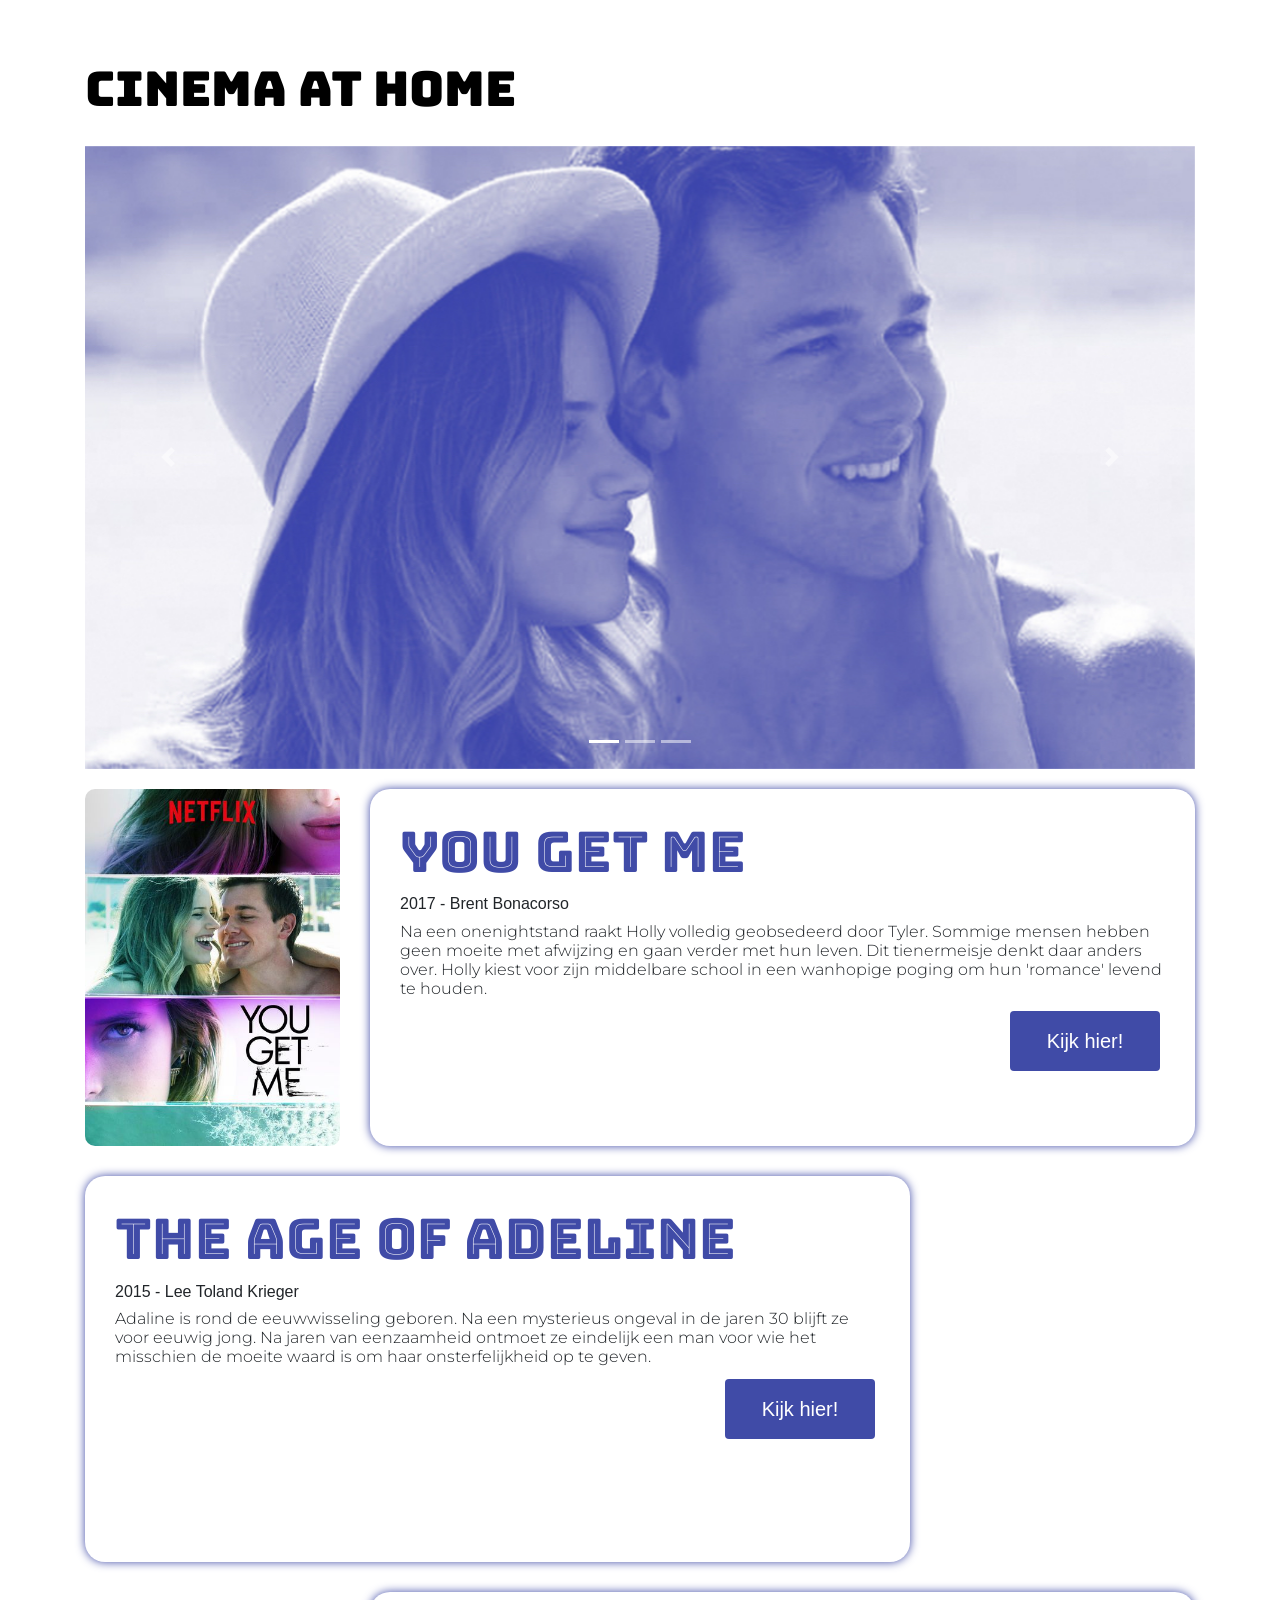
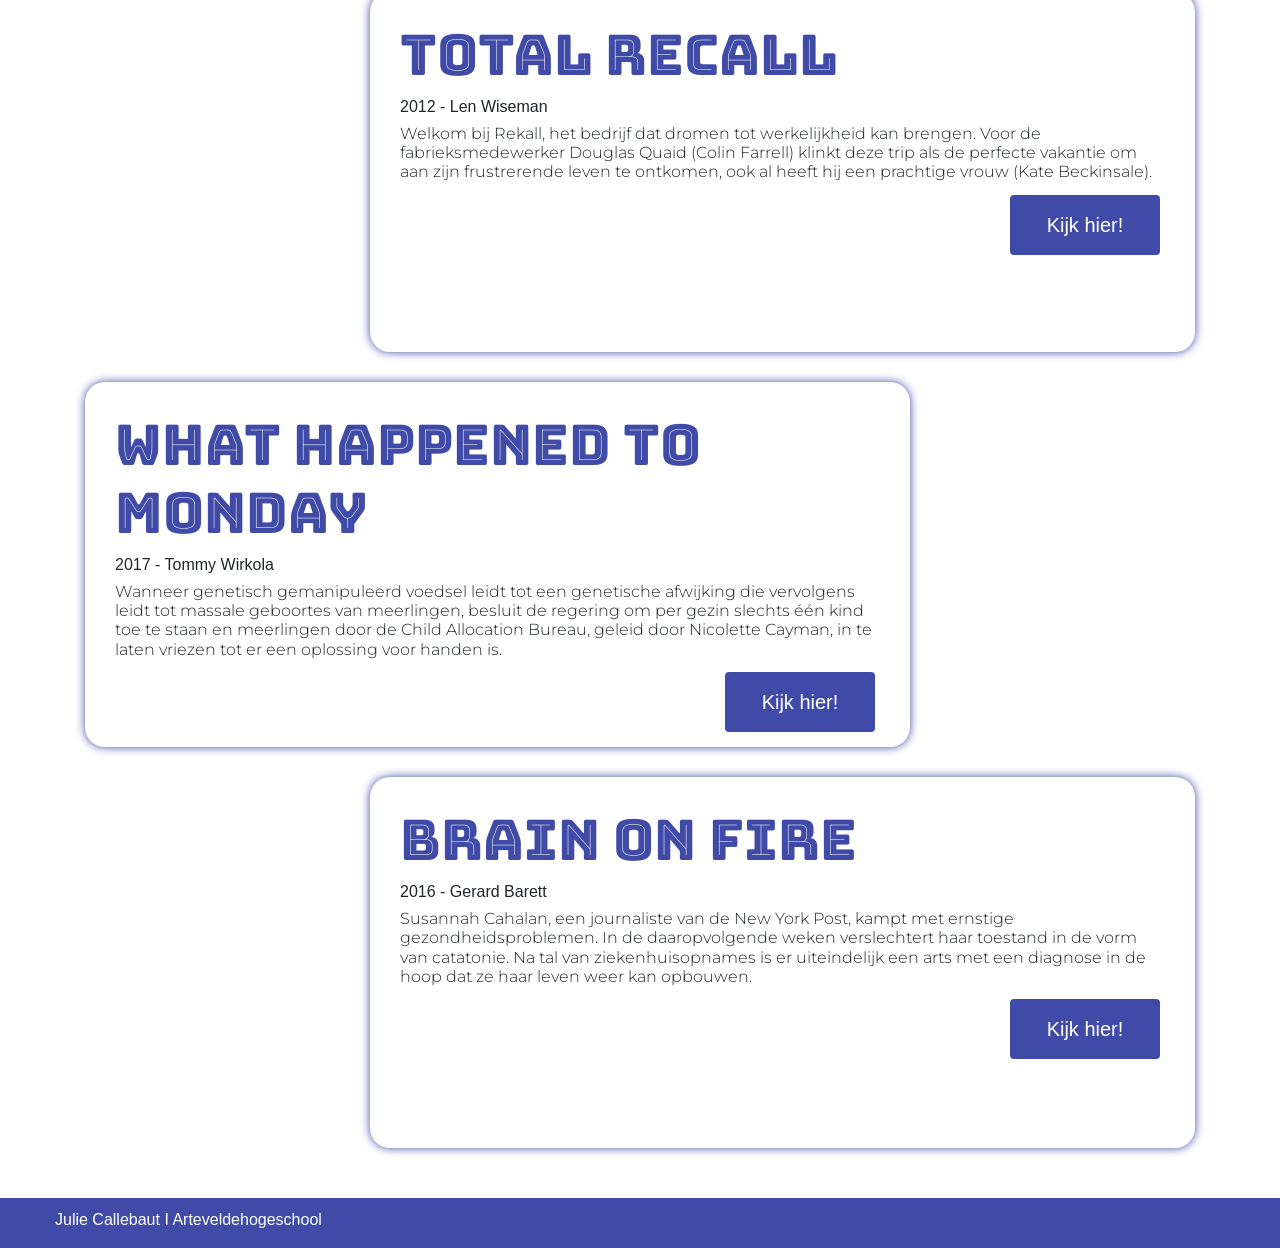
<file: index.html>
<!doctype html>
<html>    
<head>
    <meta charset="UTF-8">

    <title>Cinema at home</title>

    <!-- bootstrap 4 css -->
    <link rel="stylesheet" href="https://stackpath.bootstrapcdn.com/bootstrap/4.1.3/css/bootstrap.min.css" integrity="sha384-MCw98/SFnGE8fJT3GXwEOngsV7Zt27NXFoaoApmYm81iuXoPkFOJwJ8ERdknLPMO"
        crossorigin="anonymous">
    <!-- google fonts-->
    <link href="https://fonts.googleapis.com/css?family=Oswald:400,700" rel="stylesheet">
    <link href="https://fonts.googleapis.com/css?family=Kodchasan:200,200i,300,300i,400,400i,500,500i,600,600i,700,700i" rel="stylesheet">
    <link href="https://fonts.googleapis.com/css?family=Montserrat:100,100i,200,200i,300,300i,400,400i,500,500i,600,600i,700,700i,800,800i,900,900i" rel="stylesheet">
    <link href="https://fonts.googleapis.com/css?family=Bungee+Inline" rel="stylesheet">
    <link href="https://fonts.googleapis.com/css?family=Bungee" rel="stylesheet">
    <!-- custom css -->
    <link href="styles/custom.css" rel="stylesheet" type="text/css">  
     <!-- Scroll CSS -->
     <link rel="stylesheet" href="https://unpkg.com/aos@next/dist/aos.css" />
</head>

<body>
    <!-- nav -->
    <!-- einde nav-->
    <!-- head -->
    <div class="container">
        <div class="row titelrij">
            <div class="col-md-12">
                <h4>Cinema at home</h4>
                <!-- paginatitel-->
            </div>
        </div>
    </div>
    <!-- einde head -->

    <!-- Carousel -fluid -->
    <div class="container carousel">
        <div id="carouselExampleIndicators" class="carousel slide" data-ride="carousel">
            <ol class="carousel-indicators">
                <li data-target="#carouselExampleIndicators" data-slide-to="0" class="active"></li>
                <li data-target="#carouselExampleIndicators" data-slide-to="1"></li>
                <li data-target="#carouselExampleIndicators" data-slide-to="2"></li>
                
            </ol>
            <div class="carousel-inner">
                <div class="carousel-item active">
                    <img class="d-block w-100" src="images/yougetme1_blauw.jpg"alt="First slide">
                </div>
                <div class="carousel-item">
                    <img class="d-block w-100" src="images/age_blauw.jpg" alt="Second slide">
                </div>
                <div class="carousel-item">
                    <img class="d-block w-100" src="images/totalrecall2012_blauw.jpg" alt="Third slide">
                </div>
                <div class="carousel-item">
                    <img class="d-block w-100" src="images/monday_blauw.jpg" alt="Third slide">
                </div>
                <div class="carousel-item">
                    <img class="d-block w-100" src="images/Brain_on_Fire_Still_2_blauw.jpg" alt="Third slide">
                </div>
            </div>
            <a class="carousel-control-prev" href="#carouselExampleIndicators" role="button" data-slide="prev">
                <span class="carousel-control-prev-icon" aria-hidden="true"></span>
                <span class="sr-only">Previous</span>
            </a>
            <a class="carousel-control-next" href="#carouselExampleIndicators" role="button" data-slide="next">
                <span class="carousel-control-next-icon" aria-hidden="true"></span>
                <span class="sr-only">Next</span>
            </a>
            
        </div>
    </div>
    <!-- Einde Carousel -->

    <!-- begin eerste rij-->
    <div class="container eersterij">
        <div class="row">
            <!-- begin fotobox 1.1 -->
            <div class="col-md-3">
                <div class="kader">
                    <img data-aos="fade-right" class="kader" src="images/yougetme.jpg" alt="You Get Me">
                </div>
            </div>
            <!-- einde fotobox -->

            <!-- begin textbox 1.1 -->
            <div class="col-md-9">
                <article>
                    <h1>YOU GET ME</h1>
                    <h2>2017 - Brent Bonacorso</h2>
                    <h3>Na een onenightstand raakt Holly volledig geobsedeerd door Tyler. Sommige mensen hebben geen
                        moeite met afwijzing en gaan verder met hun leven. Dit tienermeisje denkt daar anders over.
                        Holly kiest voor zijn middelbare school in een wanhopige poging om hun 'romance' levend te
                        houden.</h3>
                        <button class="button" style="vertical-align:middle"><span> Kijk hier! </span></button>
                </article>
            </div>
        </div>
    </div>

    <!-- begin tweede rij-->
    <div class="container tweederij">
        <div class="row">
            <!-- begin textbox 1.2 -->
            <div class="col-md-9">
                <article>
                    <h1>THE AGE OF ADELINE</h1>
                    <h2>2015 - Lee Toland Krieger</h2>
                    <h3>Adaline is rond de eeuwwisseling geboren. Na een mysterieus ongeval in de jaren 30 blijft ze
                        voor eeuwig jong. Na jaren van eenzaamheid ontmoet ze eindelijk een man voor wie het misschien
                        de moeite waard is om haar onsterfelijkheid op te geven.</h3>
                        <button class="button" style="vertical-align:middle"><span> Kijk hier! </span></button>
                </article>
            </div>
            <!-- begin fotobox 1.2-->
            <div class="col-md-3">
                <div class="kader">
                    <img data-aos="fade-left" class="kader" src="images/ageof.jpg" alt="The age of adaline">
                </div>
            </div>
        </div>
    </div>

    <!-- begin derde rij-->
    <div class="container derderij">
        <div class="row">
            <!-- begin fotobox 1.3 -->
            <div class="col-md-3">
                <div class="kader">
                    <img data-aos="fade-right" class="kader" src="images/total1.jpg" alt="Total Recall">
                </div>
            </div>
            <!-- einde fotobox -->

            <!-- begin textbox 1.3 -->
            <div class="col-md-9">
                <article>
                    <h1>TOTAL RECALL</h1>
                    <h2>2012 - Len Wiseman</h2>
                    <h3>Welkom bij Rekall, het bedrijf dat dromen tot werkelijkheid kan brengen. Voor de
                        fabrieksmedewerker Douglas Quaid (Colin Farrell) klinkt deze trip als de perfecte vakantie om
                        aan zijn frustrerende leven te ontkomen, ook al heeft hij een prachtige vrouw (Kate
                        Beckinsale). </h3>
                        <button class="button" style="vertical-align:middle"><span> Kijk hier! </span></button>
                </article>
            </div>
        </div>
    </div>

    <!-- begin vierde rij-->
    <div class="container vierderij">
        <div class="row">
            <!-- begin textbox 1.4 -->
            <div class="col-md-9">
                <article>
                    <h1>WHAT HAPPENED TO MONDAY</h1>
                    <h2>2017 - Tommy Wirkola</h2>
                    <h3>Wanneer genetisch gemanipuleerd voedsel leidt tot een genetische afwijking die vervolgens leidt
                        tot massale geboortes van meerlingen, besluit de regering om per gezin slechts één kind toe te
                        staan en meerlingen door de Child Allocation Bureau, geleid door Nicolette Cayman, in te laten
                        vriezen tot er een oplossing voor handen is.</h3>
                        <button class="button" style="vertical-align:middle"><span> Kijk hier! </span></button>
                </article>
            </div>
            <!-- einde textbox-->
            <!-- begin fotobox 1.4 -->
            <div class="col-md-3">
                <div class="kader">
                    <img data-aos="fade-left" class="kader" src="images/seven.jpg" alt="What happened to monday">
                </div>
            </div>
            <!-- einde fotobox 1.4 -->
        </div>
    </div>

    <!-- begin vijfde rij-->
    <div class="container vijfderij">
        <div class="row">
            <!-- begin fotobox 1.5 -->
            <div class="col-md-3">
                <div class="kader">
                    <img data-aos="fade-right" class="kader" src="images/brain.jpg" alt="Brain on fire">
                </div>
            </div>
            <!-- einde fotobox -->

            <!-- begin textbox 1.5 -->
            <div class="col-md-9">
                <article>
                    <h1>BRAIN ON FIRE</h1>
                    <h2>2016 - Gerard Barett</h2>
                    <h3>Susannah Cahalan, een journaliste van de New York Post, kampt met ernstige gezondheidsproblemen.
                        In de daaropvolgende weken verslechtert haar toestand in de vorm van catatonie. Na tal van
                        ziekenhuisopnames is er uiteindelijk een arts met een diagnose in de hoop dat ze haar leven
                        weer kan opbouwen.</h3>
                        <button class="button" style="vertical-align:middle"><span> Kijk hier! </span></button>
                </article>
            </div>
            <!-- einde textbox 1.5 -->
        </div>
    </div>

   


  
<script src="https://code.jquery.com/jquery-3.3.1.slim.min.js" integrity="sha384-q8i/X+965DzO0rT7abK41JStQIAqVgRVzpbzo5smXKp4YfRvH+8abtTE1Pi6jizo" crossorigin="anonymous"></script>
<script src="https://cdnjs.cloudflare.com/ajax/libs/popper.js/1.14.3/umd/popper.min.js" integrity="sha384-ZMP7rVo3mIykV+2+9J3UJ46jBk0WLaUAdn689aCwoqbBJiSnjAK/l8WvCWPIPm49" crossorigin="anonymous"></script>
<script src="https://stackpath.bootstrapcdn.com/bootstrap/4.1.3/js/bootstrap.min.js" integrity="sha384-ChfqqxuZUCnJSK3+MXmPNIyE6ZbWh2IMqE241rYiqJxyMiZ6OW/JmZQ5stwEULTy" crossorigin="anonymous"></script>

<!-- AOS -->
<script src="https://unpkg.com/aos@next/dist/aos.js"></script>
  <script>
    AOS.init({
        offset: 110,
        duration: 1100,
    });
  </script>

</body>


<div class="row footerrij">
        <!-- begin fotobox 1.5 -->
        <p> Julie Callebaut I Arteveldehogeschool </p>
</div>

</html>
</file>
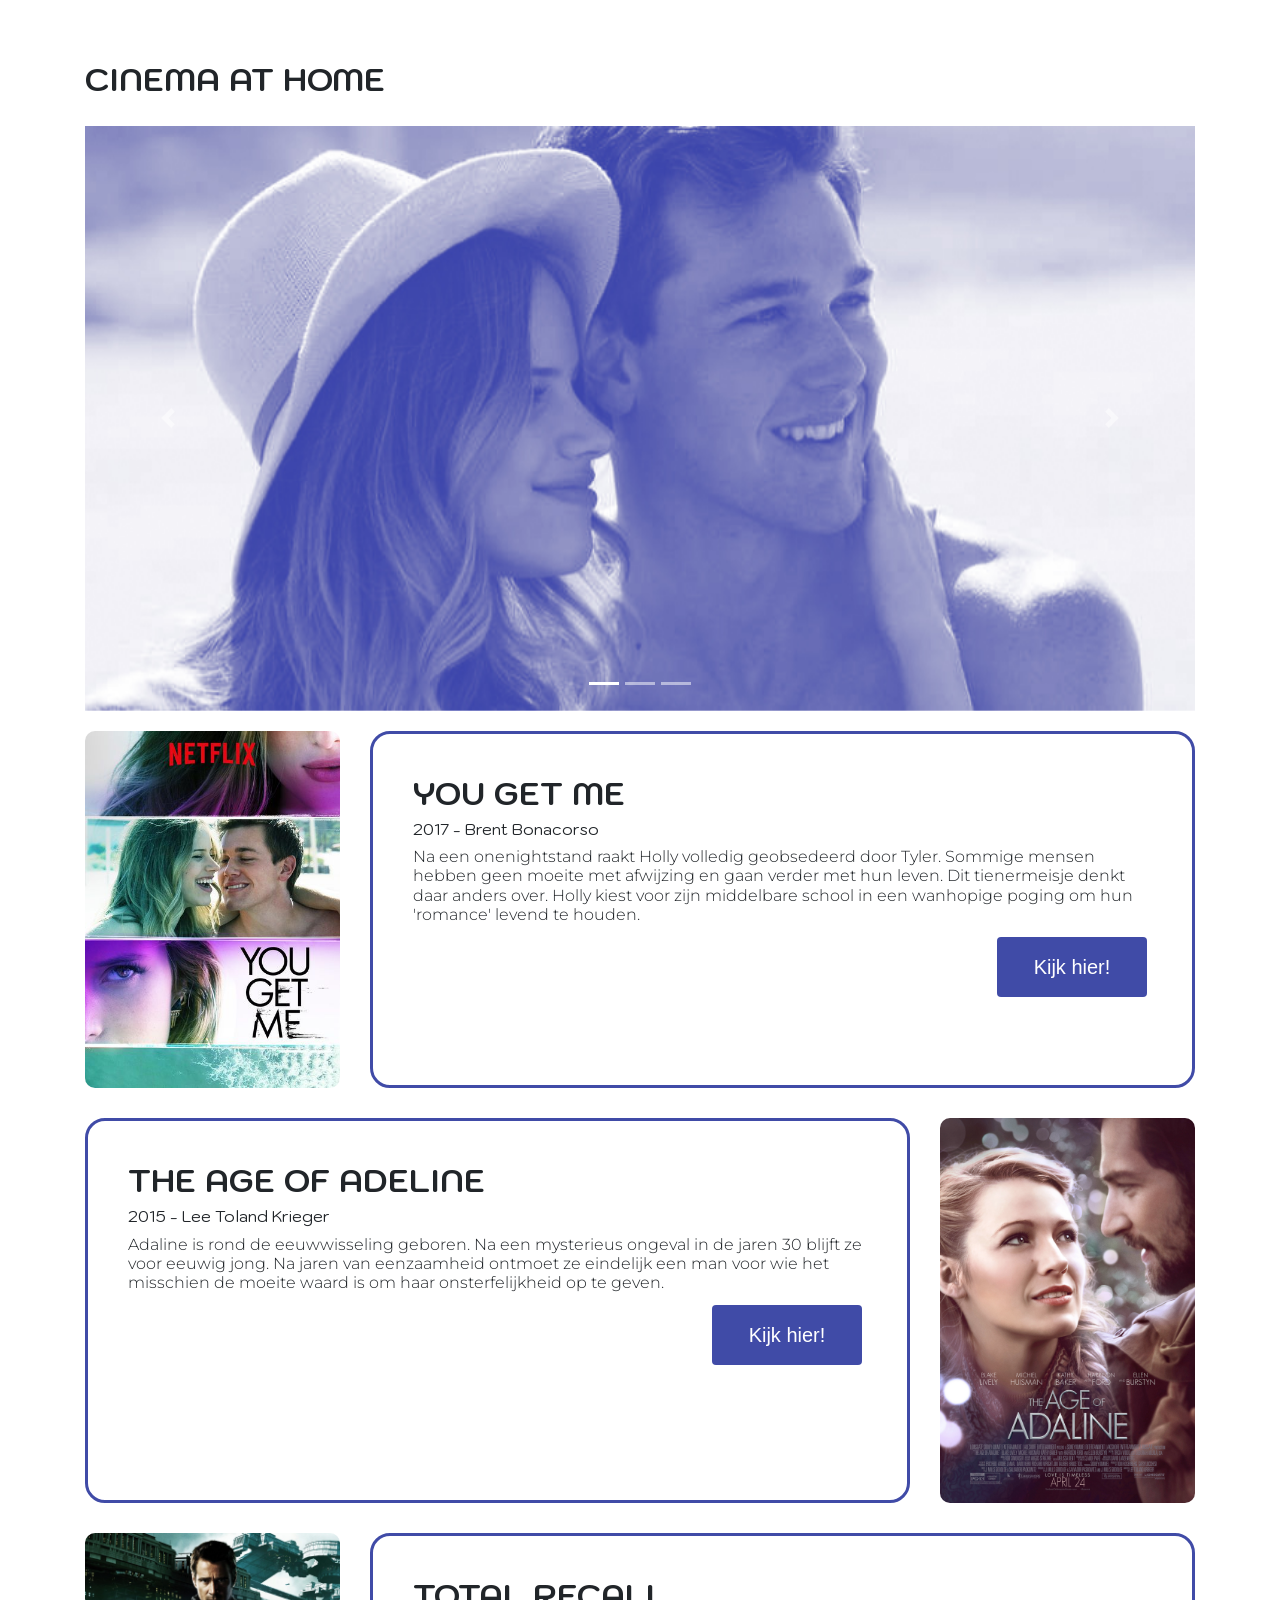
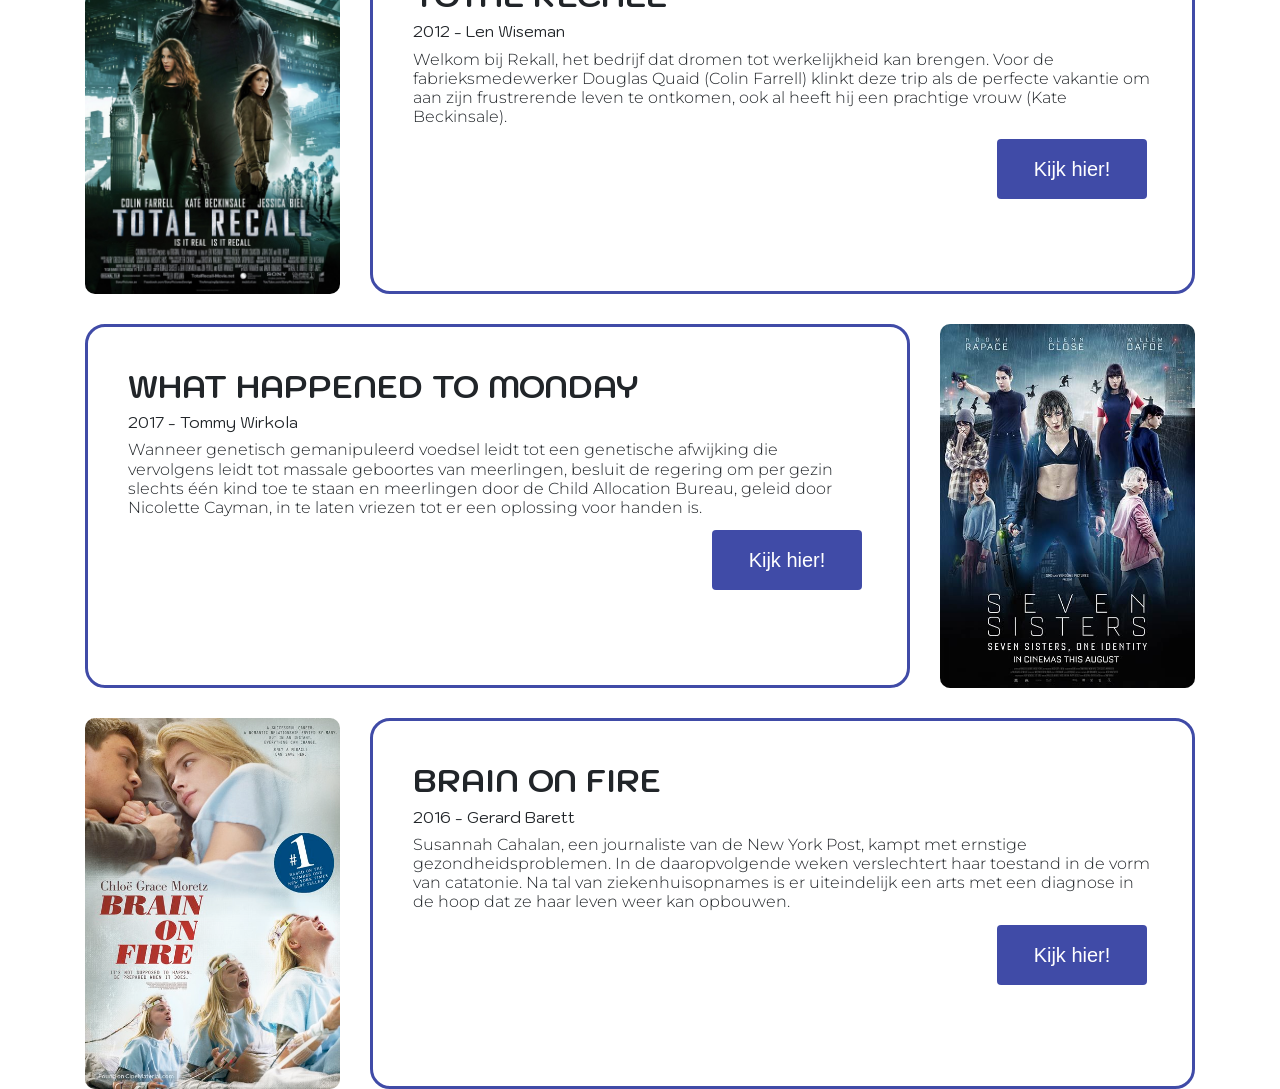
<file: Atthemovie/index.html>
<!doctype html>
<html>    
<head>
    <meta charset="UTF-8">

    <title>Cinema at home</title>

    <!-- bootstrap 4 css -->
    <link rel="stylesheet" href="https://stackpath.bootstrapcdn.com/bootstrap/4.1.3/css/bootstrap.min.css" integrity="sha384-MCw98/SFnGE8fJT3GXwEOngsV7Zt27NXFoaoApmYm81iuXoPkFOJwJ8ERdknLPMO"
        crossorigin="anonymous">
    <!-- google fonts-->
    <link href="https://fonts.googleapis.com/css?family=Oswald:400,700" rel="stylesheet">
    <link href="https://fonts.googleapis.com/css?family=Kodchasan:200,200i,300,300i,400,400i,500,500i,600,600i,700,700i" rel="stylesheet">
    <link href="https://fonts.googleapis.com/css?family=Montserrat:100,100i,200,200i,300,300i,400,400i,500,500i,600,600i,700,700i,800,800i,900,900i" rel="stylesheet">
    <!-- custom css -->
    <link href="styles/custom.css" rel="stylesheet" type="text/css">  
</head>

<body>
    <!-- nav -->
    <!-- einde nav-->
    <!-- head -->
    <div class="container">
        <div class="row titelrij">
            <div class="col-md-12">
                <h1>Cinema at home</h1>
                
                <!-- paginatitel-->
            </div>
        </div>
    </div>
    <!-- einde head -->

    <!-- Carousel -fluid -->
    <div class="container carousel">
        <div id="carouselExampleIndicators" class="carousel slide" data-ride="carousel">
            <ol class="carousel-indicators">
                <li data-target="#carouselExampleIndicators" data-slide-to="0" class="active"></li>
                <li data-target="#carouselExampleIndicators" data-slide-to="1"></li>
                <li data-target="#carouselExampleIndicators" data-slide-to="2"></li>
                
            </ol>
            <div class="carousel-inner">
                <div class="carousel-item active">
                    <img class="d-block w-100" src="images/yougetme1_blauw.jpg" alt="First slide">
                </div>
                <div class="carousel-item">
                    <img class="d-block w-100" src="images/age_blauw.jpg" alt="Second slide">
                </div>
                <div class="carousel-item">
                    <img class="d-block w-100" src="images/totalrecall2012_blauw.jpg" alt="Third slide">
                </div>
                <div class="carousel-item">
                    <img class="d-block w-100" src="images/monday_blauw.jpg" alt="Third slide">
                </div>
                <div class="carousel-item">
                    <img class="d-block w-100" src="images/Brain_on_Fire_Still_2_blauw.jpg" alt="Third slide">
                </div>
            </div>
            <a class="carousel-control-prev" href="#carouselExampleIndicators" role="button" data-slide="prev">
                <span class="carousel-control-prev-icon" aria-hidden="true"></span>
                <span class="sr-only">Previous</span>
            </a>
            <a class="carousel-control-next" href="#carouselExampleIndicators" role="button" data-slide="next">
                <span class="carousel-control-next-icon" aria-hidden="true"></span>
                <span class="sr-only">Next</span>
            </a>
            
        </div>
    </div>
    <!-- Einde Carousel -->

    <!-- begin eerste rij-->
    <div class="container eersterij">
        <div class="row">
            <!-- begin fotobox 1.1 -->
            <div class="col-md-3">
                <div class="kader">
                    <img class="kader" src="images/yougetme.jpg" alt="You Get Me">
                </div>
            </div>
            <!-- einde fotobox -->

            <!-- begin textbox 1.1 -->
            <div class="col-md-9">
                <article>
                    <h1>YOU GET ME</h1>
                    <h2>2017 - Brent Bonacorso</h2>
                    <h3>Na een onenightstand raakt Holly volledig geobsedeerd door Tyler. Sommige mensen hebben geen
                        moeite met afwijzing en gaan verder met hun leven. Dit tienermeisje denkt daar anders over.
                        Holly kiest voor zijn middelbare school in een wanhopige poging om hun 'romance' levend te
                        houden.</h3>
                        <button class="button" style="vertical-align:middle"><span> Kijk hier! </span></button>
                </article>
            </div>
        </div>
    </div>

    <!-- begin tweede rij-->
    <div class="container tweederij">
        <div class="row">
            <!-- begin textbox 1.2 -->
            <div class="col-md-9">
                <article>
                    <h1>THE AGE OF ADELINE</h1>
                    <h2>2015 - Lee Toland Krieger</h2>
                    <h3>Adaline is rond de eeuwwisseling geboren. Na een mysterieus ongeval in de jaren 30 blijft ze
                        voor eeuwig jong. Na jaren van eenzaamheid ontmoet ze eindelijk een man voor wie het misschien
                        de moeite waard is om haar onsterfelijkheid op te geven.</h3>
                        <button class="button" style="vertical-align:middle"><span> Kijk hier! </span></button>
                </article>
            </div>
            <!-- begin fotobox 1.2-->
            <div class="col-md-3">
                <div class="kader">
                    <img class="kader" src="images/ageof.jpg" alt="The age of adaline">
                </div>
            </div>
        </div>
    </div>

    <!-- begin derde rij-->
    <div class="container derderij">
        <div class="row">
            <!-- begin fotobox 1.3 -->
            <div class="col-md-3">
                <div class="kader">
                    <img class="kader" src="images/total1.jpg" alt="Total Recall">
                </div>
            </div>
            <!-- einde fotobox -->

            <!-- begin textbox 1.3 -->
            <div class="col-md-9">
                <article>
                    <h1>TOTAL RECALL</h1>
                    <h2>2012 - Len Wiseman</h2>
                    <h3>Welkom bij Rekall, het bedrijf dat dromen tot werkelijkheid kan brengen. Voor de
                        fabrieksmedewerker Douglas Quaid (Colin Farrell) klinkt deze trip als de perfecte vakantie om
                        aan zijn frustrerende leven te ontkomen, ook al heeft hij een prachtige vrouw (Kate
                        Beckinsale). </h3>
                        <button class="button" style="vertical-align:middle"><span> Kijk hier! </span></button>
                </article>
            </div>
        </div>
    </div>

    <!-- begin vierde rij-->
    <div class="container vierderij">
        <div class="row">
            <!-- begin textbox 1.4 -->
            <div class="col-md-9">
                <article>
                    <h1>WHAT HAPPENED TO MONDAY</h1>
                    <h2>2017 - Tommy Wirkola</h2>
                    <h3>Wanneer genetisch gemanipuleerd voedsel leidt tot een genetische afwijking die vervolgens leidt
                        tot massale geboortes van meerlingen, besluit de regering om per gezin slechts één kind toe te
                        staan en meerlingen door de Child Allocation Bureau, geleid door Nicolette Cayman, in te laten
                        vriezen tot er een oplossing voor handen is.</h3>
                        <button class="button" style="vertical-align:middle"><span> Kijk hier! </span></button>
                </article>
            </div>
            <!-- einde textbox-->
            <!-- begin fotobox 1.4 -->
            <div class="col-md-3">
                <div class="kader">
                    <img class="kader" src="images/seven.jpg" alt="What happened to monday">
                </div>
            </div>
            <!-- einde fotobox 1.4 -->
        </div>
    </div>

    <!-- begin vijfde rij-->
    <div class="container vijfderij">
        <div class="row">
            <!-- begin fotobox 1.5 -->
            <div class="col-md-3">
                <div class="kader">
                    <img class="kader" src="images/brain.jpg" alt="Brain on fire">
                </div>
            </div>
            <!-- einde fotobox -->

            <!-- begin textbox 1.5 -->
            <div class="col-md-9">
                <article>
                    <h1>BRAIN ON FIRE</h1>
                    <h2>2016 - Gerard Barett</h2>
                    <h3>Susannah Cahalan, een journaliste van de New York Post, kampt met ernstige gezondheidsproblemen.
                        In de daaropvolgende weken verslechtert haar toestand in de vorm van catatonie. Na tal van
                        ziekenhuisopnames is er uiteindelijk een arts met een diagnose in de hoop dat ze haar leven
                        weer kan opbouwen.</h3>
                        <button class="button" style="vertical-align:middle"><span> Kijk hier! </span></button>
                </article>
            </div>
            <!-- einde textbox 1.5 -->
        </div>
    </div>

   

</body>
  
<script src="https://code.jquery.com/jquery-3.3.1.slim.min.js" integrity="sha384-q8i/X+965DzO0rT7abK41JStQIAqVgRVzpbzo5smXKp4YfRvH+8abtTE1Pi6jizo" crossorigin="anonymous"></script>
<script src="https://cdnjs.cloudflare.com/ajax/libs/popper.js/1.14.3/umd/popper.min.js" integrity="sha384-ZMP7rVo3mIykV+2+9J3UJ46jBk0WLaUAdn689aCwoqbBJiSnjAK/l8WvCWPIPm49" crossorigin="anonymous"></script>
<script src="https://stackpath.bootstrapcdn.com/bootstrap/4.1.3/js/bootstrap.min.js" integrity="sha384-ChfqqxuZUCnJSK3+MXmPNIyE6ZbWh2IMqE241rYiqJxyMiZ6OW/JmZQ5stwEULTy" crossorigin="anonymous"></script>

</html>
</file>
<file: styles/custom.css>
/* ==============================================
   COLORS
   ============================================== */


/* ==============================================
   GLOBAL STYLES
   ============================================== */

body,
html {
    font-size: 16px;
    font-family: 'Open Sans', sans-serif; 
}

article {
    background-color: rgba(0,0,0,0,50);
    height: 100%;
    border-radius: 20px;
    padding: 30px;
    box-shadow: 0px 0px 10px rgb(64,75,167);
}

.kader{
    border-radius: 10px; 
    border-style: none;
}

img{
    width: 100%;
}

h1 {
    text-transform: uppercase;
    font-size: 3.5rem;
    font-family: 'Bungee Inline', sans-serif;
    color: rgb(64,75,167);
}

h2 {
    font-size: 1rem;
    font-weight: 400;
}

h3{
    font-family: 'Montserrat', sans-serif;
    font-size: 1rem;
    font-weight: 300;
}

h4{
    font-family:'Bungee', sans-serif;
    font-size: 3rem;
    color: black;
}

.titelrij {
    margin-top: 60px;
    margin-bottom: 20px;
}

.tweederij,.derderij,.vierderij,.vijfderij {
    margin-top: 30px;
}

.col{
    position: relative;
}

.carousel{
    margin-bottom: 20px;
}

.spacer{
    height: 100px;
}

.button {
    display: inline-block;
    border-radius: 4px;
    background-color:rgb(64,75,167);
    border: none;
    color: #FFFFFF;
    text-align: center;
    font-size: 20px;
    padding: 15px;
    width: 150px;
    transition: all 0.5s;
    cursor: pointer;
    margin: 5px;
    float: right;
  }
  
  .button span {
    cursor: pointer;
    display: inline-block;
    position: relative;
    transition: 0.5s;
  }
  
  .button span:after {
    content: '\00bb';
    position: absolute;
    opacity: 0;
    top: 0;
    right: -20px;
    transition: 0.5s;
  }
  
  .button:hover span {
    padding-right: 25px;
  }
  
  .button:hover span:after {
    opacity: 1;
    right: 0;
  }

  .footerrij{
      background-color: rgb(64,75,167);
      color: white;
      margin-top: 50px;
      padding-left: 70px; 
      padding-top: 10px;
  }

  


/* MEDIA QUERIES
*********************************************/


/* Extra small devices (portrait phones, less than 576px)
/ No media query since this is the default in Bootstrap*/


/* Small devices (landscape phones, 576px and up)*/

@media (min-width: 576px) {}


/* Medium devices (tablets, 768px and up)*/

@media (min-width: 768px) {}


/* Large devices (desktops, 992px and up)*/

@media (min-width: 992px) {}


/* Extra large devices (large desktops, 1200px and up)*/

@media (min-width: 1200px) {}
</file>
<file: Atthemovie/styles/custom.css>
/* ==============================================
   COLORS
   ============================================== */


/* ==============================================
   GLOBAL STYLES
   ============================================== */

body,
html {
    font-size: 16px;
    font-family: 'Open Sans', sans-serif; 
}

article {
    background-color: rgba(0,0,0,0,20);
    height: 100%;
    border-style: solid;
    border-width: 3px;
    border-color: rgb(64,75,167);
    border-radius: 20px;
    padding: 40px;
}

.kader{
    border-radius: 10px; 
    border-style: none;
}

img{
    width: 100%;
}

h1,
h2{
    font-family: 'Kodchasan', sans-serif;
    
}

h1 {
    text-transform: uppercase;
    font-size: 2rem;
    font-weight: 700;
}

h2 {
    font-size: 1rem;
    font-weight: 400;
}

h3{
    font-family: 'Montserrat', sans-serif;
    font-size: 1rem;
    font-weight: 300;
}

.titelrij {
    margin-top: 60px;
    margin-bottom: 20px;
}

.tweederij,.derderij,.vierderij,.vijfderij {
    margin-top: 30px;
}

.col{
    position: relative;
}

.carousel{
    margin-bottom: 20px;
}

.spacer{
    height: 100px;
}

.button {
    display: inline-block;
    border-radius: 4px;
    background-color:rgb(64,75,167);
    border: none;
    color: #FFFFFF;
    text-align: center;
    font-size: 20px;
    padding: 15px;
    width: 150px;
    transition: all 0.5s;
    cursor: pointer;
    margin: 5px;
    float: right;
  }
  
  .button span {
    cursor: pointer;
    display: inline-block;
    position: relative;
    transition: 0.5s;
  }
  
  .button span:after {
    content: '\00bb';
    position: absolute;
    opacity: 0;
    top: 0;
    right: -20px;
    transition: 0.5s;
  }
  
  .button:hover span {
    padding-right: 25px;
  }
  
  .button:hover span:after {
    opacity: 1;
    right: 0;
  }



/* MEDIA QUERIES
*********************************************/


/* Extra small devices (portrait phones, less than 576px)
/ No media query since this is the default in Bootstrap*/


/* Small devices (landscape phones, 576px and up)*/

@media (min-width: 576px) {}


/* Medium devices (tablets, 768px and up)*/

@media (min-width: 768px) {}


/* Large devices (desktops, 992px and up)*/

@media (min-width: 992px) {}


/* Extra large devices (large desktops, 1200px and up)*/

@media (min-width: 1200px) {}
</file>
